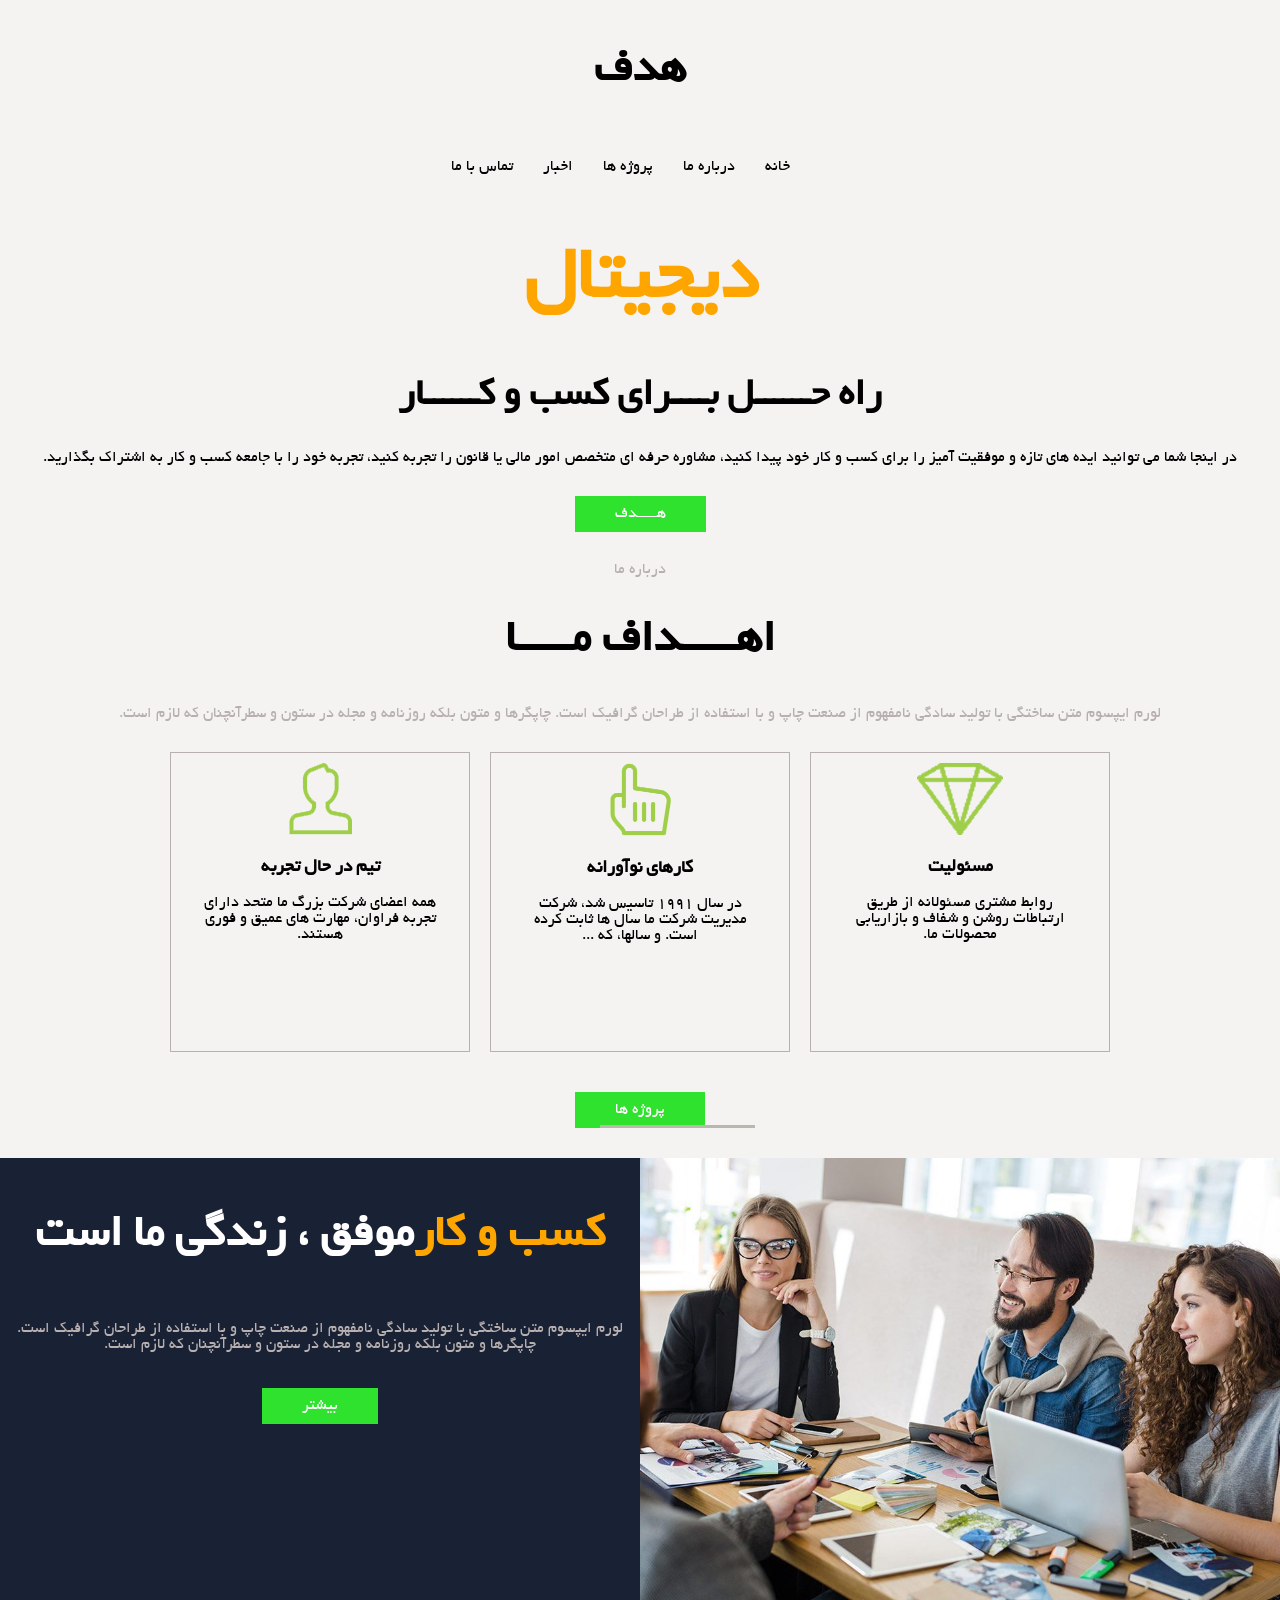
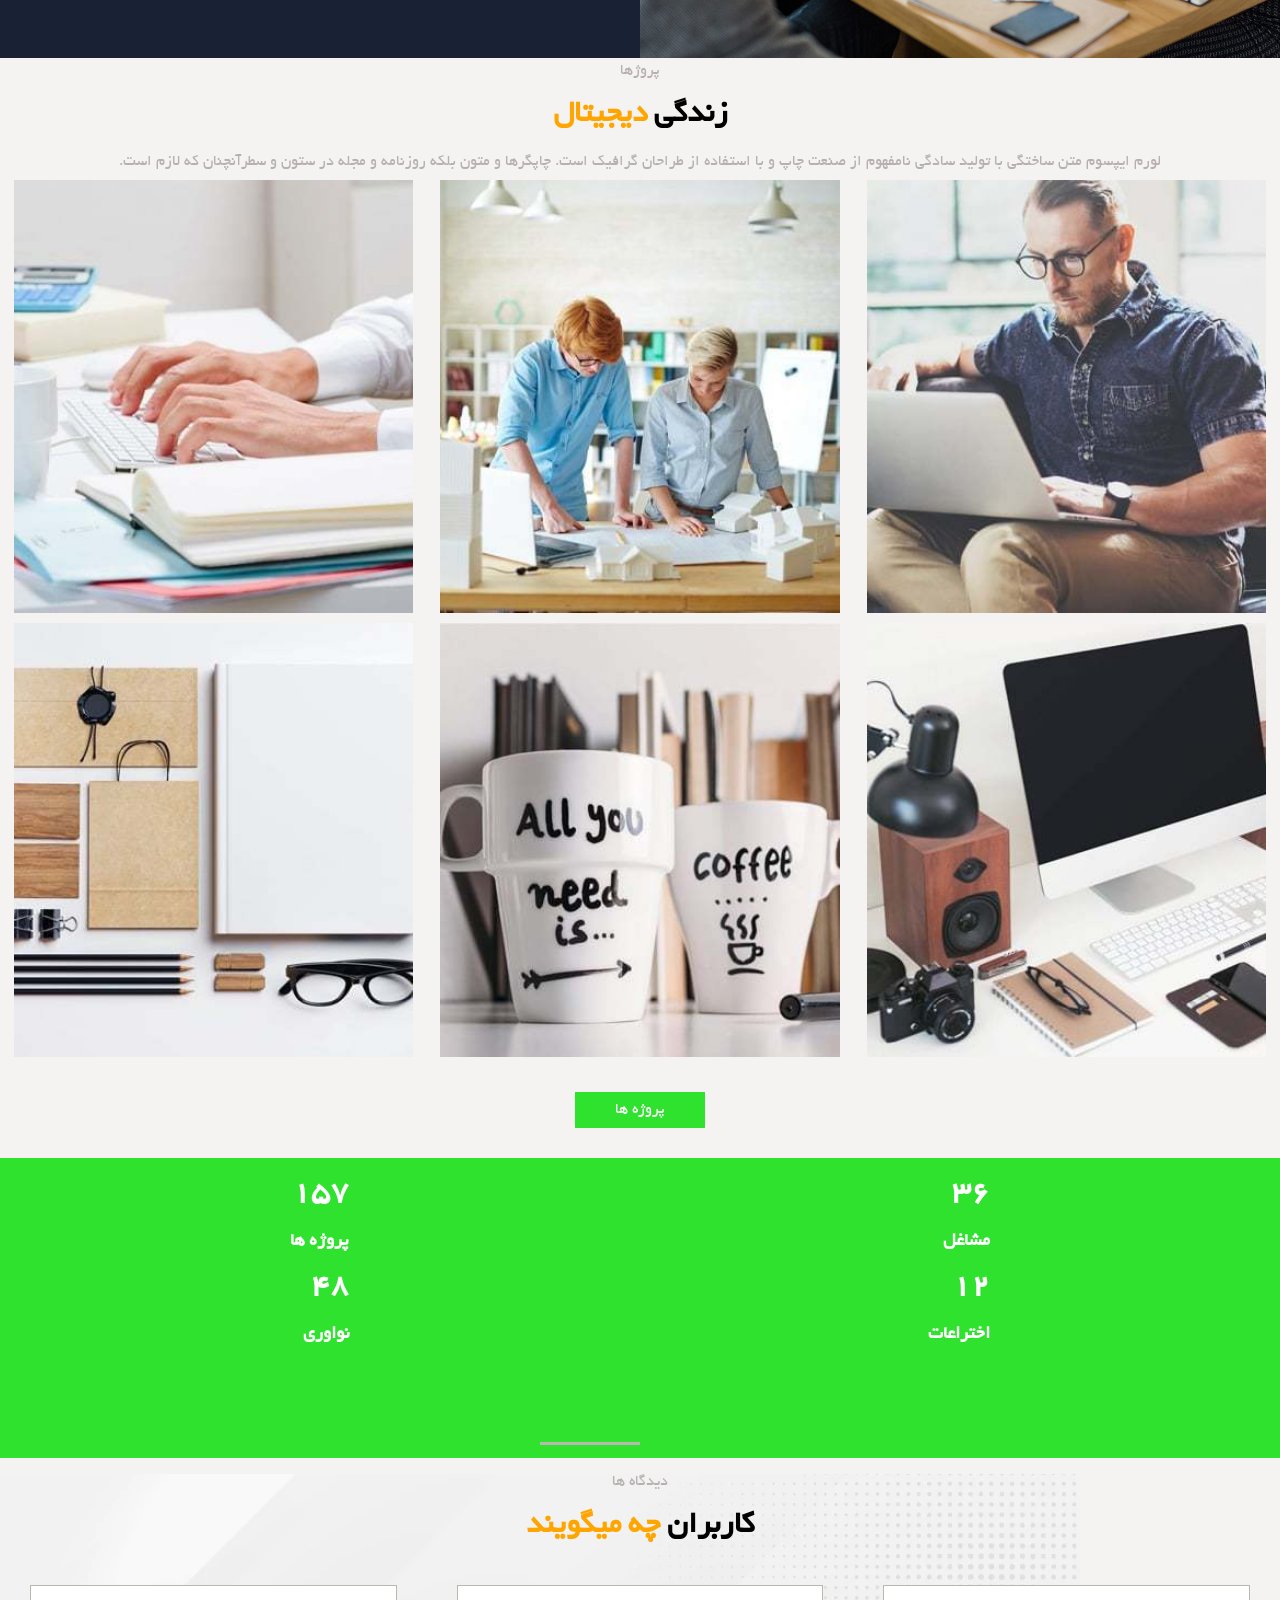
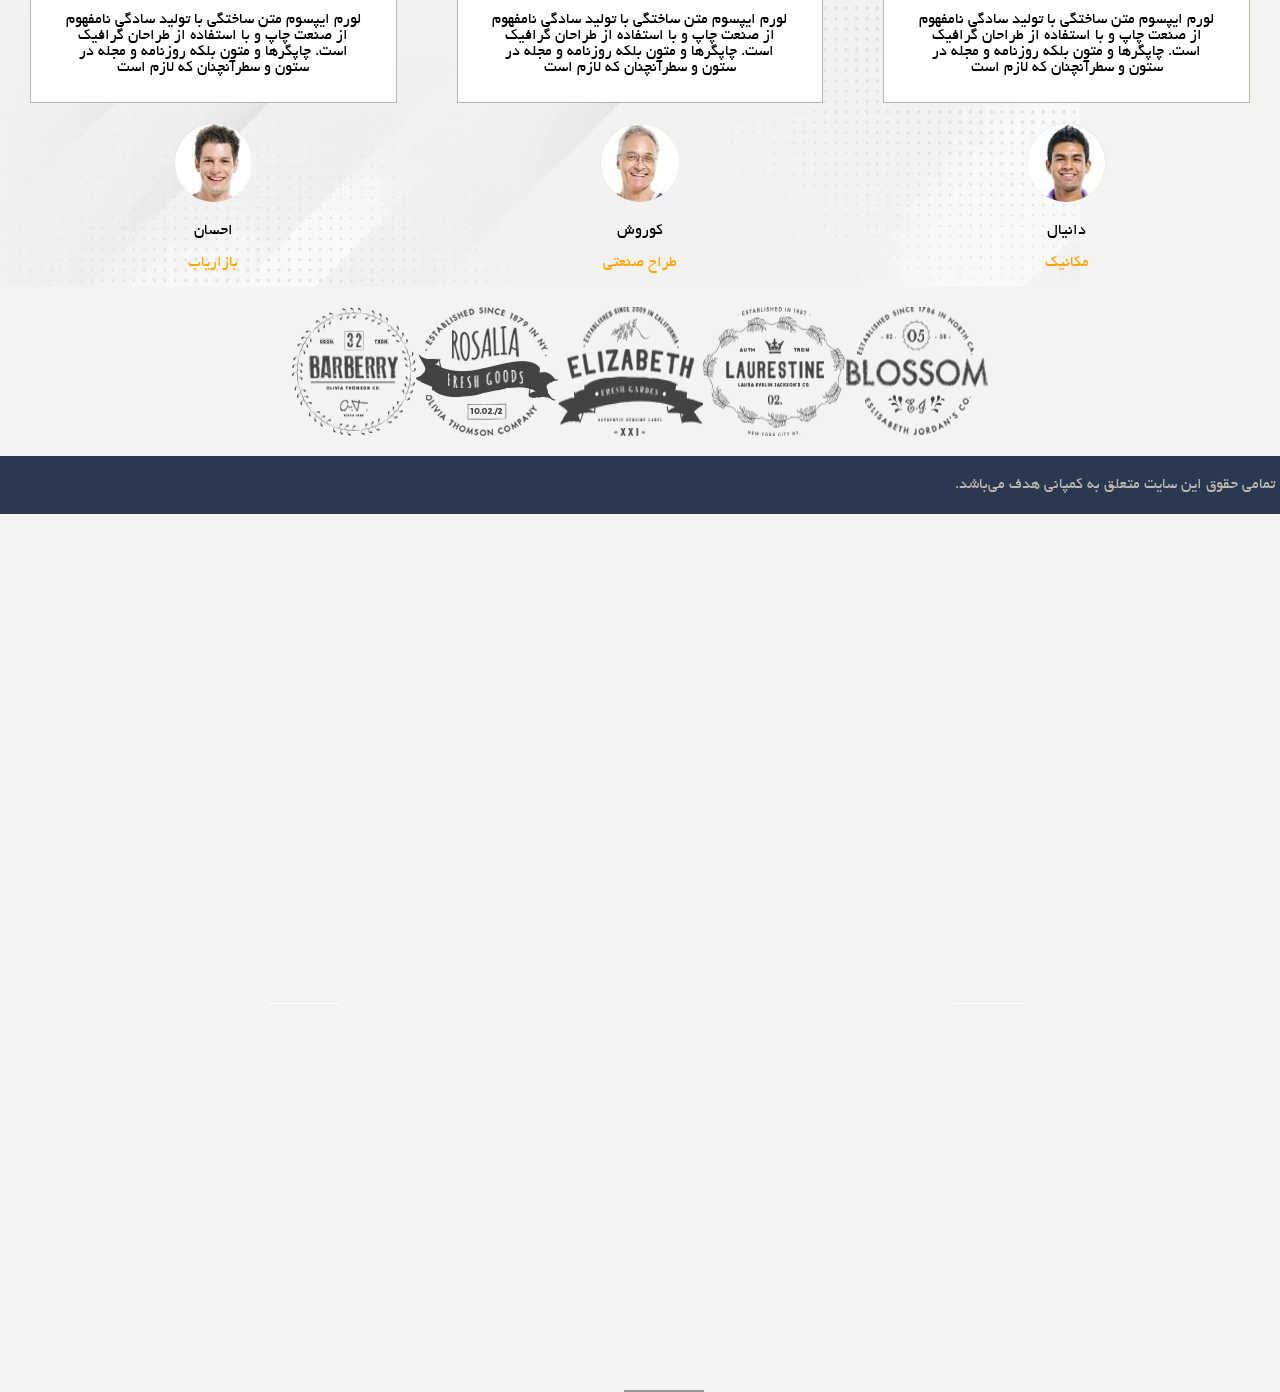
<file: index.html>
<!DOCTYPE html>
<html lang="fa" dir="rtl">
<head>
    <meta charset="UTF-8">
    <meta name="viewport" content="width=device-width, initial-scale=1.0">
    <link rel="stylesheet" href="./app.css">
    <title>web_html</title>
</head>
<body>
    <header id="head-nav">
        <nav id="navigation-head">  
           <h3 id="title-head">هدف</h3>
            <ul>
                <li class="list-nav"><a href="#">خانه</a></li>
                <li class="list-nav"><a href="#">درباره ما</ش></li>
                <li class="list-nav"><a href="#">پروژه ها</a></li> 
                <li class="list-nav"><a href="#">اخبار</a></li>
                <li class="list-nav"><a href="#">تماس با ما</a></li>
            </ul>
        </nav> 
    </header>   
    <div>
        <div class="header">
            <div class="head">
                <h1 class="main-head"><span class="span">دیجیتال</span></h1>
                <h2>راه حــــــل بــــرای کسب و کــــــار
                </h2>
                <p>در اینجا شما می توانید ایده های تازه و موفقیت آمیز را برای کسب و کار خود پیدا کنید، مشاوره حرفه ای متخصص امور مالی یا قانون را تجربه کنید، تجربه خود را با جامعه کسب و کار به اشتراک بگذارید.</p>
                <div class="btn-head"><a href="#" class="btn-head">هـــــدف</a></div>
            </div>
        </div>
            <div class="main-content">
               <p class="parageraph-content">درباره ما</p>
               <h2 class="firt-title">اهـــــداف مـــــا</h2> 
            </div>
            <div class="main-line">
                <p class="parageraph">
                    لورم ایپسوم متن ساختگی با تولید سادگی نامفهوم از صنعت چاپ و با استفاده از طراحان گرافیک است. چاپگرها و متون بلکه روزنامه و مجله در ستون و سطرآنچنان که لازم است.  
                </p>
            </div>
            <div class="box-main">
                <div class="right-box">
                    <img src="./img.app/cdb44ab3bd0345f5ad43eb64c955febf.w_88,h_72,r_k.png" class="img-right"/>
                    <h3>مسئوليت</h3>
                    <p>روابط مشتری مسئولانه از طریق ارتباطات روشن و شفاف و بازاریابی محصولات ما.</p>
                </div>
                <div class="box-center">
                    <img src="./img.app/f35fc800cc034059bfcbf9bb51b9bd9e.w_63,h_72,r_k.png">
                    <h3>کارهای نوآورانه</h3>
                    <p>در سال 1991 تاسیس شد، شرکت مدیریت شرکت ما سال ها ثابت کرده است. و سالها، که ...
                    </p>
                </div>
                <div class="box-left">
                    <img src="./img.app/c1c69e1b892143699c59db324cf07478.w_63,h_72,r_k.png" />
                    <h3>تیم در حال تجربه</h3>
                    <p>همه اعضای شرکت بزرگ ما متحد دارای تجربه فراوان، مهارت های عمیق و فوری هستند.</p>
                </div>
            </div>
            <div class="btn-head">
                <a href="#" class="btn-main">پروژه ها</a>
            </div>
            <div class="main">
                <div class="main-img">
                    <!-- <img src="./img.app/a1ae4e8ed6ee464e8524588aea36840b.jpg"/> -->
                </div>
                <div class="main-left">
                    <h2 class="head-main"><span class="span">کسب و کار</span>موفق ، زندگی ما است
                    </h2>
                    <p class="parageraph-left-main">لورم ایپسوم متن ساختگی با تولید سادگی نامفهوم از صنعت چاپ و با استفاده از طراحان گرافیک است. چاپگرها و متون بلکه روزنامه و مجله در ستون و سطرآنچنان که لازم است.
                    </p>
                    <div class="btn-head">
                        <a href="#" class="btn-head">بیشتر</a>
                    </div>
                </div>
            </div>
            <div class="main-box">
                <div>
                    <p class="parageraph-content">پروژها</p>
                    <h1 class="main-box-head">زندگی <span class="span">دیجیتال</span></h1>
                    <p class="parageraph-content">لورم ایپسوم متن ساختگی با تولید سادگی نامفهوم از صنعت چاپ و با استفاده از طراحان گرافیک است. چاپگرها و متون بلکه روزنامه و مجله در ستون و سطرآنچنان که لازم است.</p>
                </div>
            </div>
            <div class="box">
                <img src="./img.app/a0e4a8d7ac1a48a495b20309bef10f4a.w_537,h_573,r_k.jpg" class="img-box">
                <img src="./img.app/ab735fd74ddb4a39a8c32e219065cf7e.w_537,h_573,r_k.jpg" class="img-box">
                <img src="./img.app/f3a8b2ea1fad426ab93856e19e9478e2.w_537,h_573,r_k.jpg" class="img-box">
                <img src="./img.app/97337cd655b5400ca28825d3ceb2e999.w_537,h_573,r_k.jpg" class="img-box">
                <img src="./img.app/6af0d4e99198428297941ab9b8f1d50e.w_537,h_573,r_k.jpg" class="img-box">
                <img src="./img.app/92d43da1a0144119804e738e582db40e.w_537,h_573,r_k.jpg" class="img-box">
            </div>
            <div class="btn-head">
                <a href="#" class="btn-main">پروژه ها</a>
            </div>
            <div class="animation-main">
                <div class="anime-firt">
                   <h1><span>36</span></h1>
                   <h3>مشاغل</h3>
                    <h1><span>12</span></h1>
                    <h3>اختراعات</h3>
                </div>
                <div class="anime-last">
                    <h1><span>157</span></h1>
                    <h3>پروژه ها</h3> 
                    <h1><span>48</span></h1>
                    <h3>نواوری</h3>
                </div>
            </div>
        <div class="parent-comment">
                <div class="title-comment">
                    <p class="parageraph">دیدگاه ها</p>
                    <h1>کاربران <span class="span">چه میگویند</span></h1>
                </div>
            <div class="parent-comment-parageraph">
                <div class="parent-comment-right">
                    <div class="comment-right">
                    <p>لورم ایپسوم متن ساختگی با تولید سادگی نامفهوم از صنعت چاپ و با استفاده از طراحان گرافیک است. چاپگرها و متون بلکه روزنامه و مجله در ستون و سطرآنچنان که لازم است</p>
                   </div>
                    <img src="./img.app/c577d62c583e4f5cac3c5b9002f778f0.w_79,h_79,r_k.png" class="img-comment"/>
                   <p>دانیال</p>
                   <p class="span">مکانیک</p>
                </div>
                <div class="parent-comment-left">
                    <div class="comment-left">           
                    <p>لورم ایپسوم متن ساختگی با تولید سادگی نامفهوم از صنعت چاپ و با استفاده از طراحان گرافیک است. چاپگرها و متون بلکه روزنامه و مجله در ستون و سطرآنچنان که لازم است</p>
                    </div> 
                    <img src="./img.app/b98cbbf7ae7a48ee9cda64051e944570.w_79,h_79,r_k.png" class="img-comment"/>
                    <p>کوروش</p>
                    <p class="span">طراح صنعتی</p>
                </div>
                <div class="parent-comment-center">
                  <div class="comment-center">
                    <p>لورم ایپسوم متن ساختگی با تولید سادگی نامفهوم از صنعت چاپ و با استفاده از طراحان گرافیک است. چاپگرها و متون بلکه روزنامه و مجله در ستون و سطرآنچنان که لازم است</p>
                  </div>
                  <img src="./img.app/34eb2410c9d9427db9d4c7c9e988c450.w_79,h_79,r_k.png" class="img-comment"/>
                  <p>احسان</p> 
                  <p class="span paragraph-box">بازاریاب</p>            
                </div> 
            </div>
        </div>
            <div class="box-last">
                <div class="box-last">
                    <img src="./img.app/6a6d49b73dae42e58028af20573d5a36.w_142,h_121,r_k.png" alt="">
                    <img src="./img.app/c08224fa45624a8aaca8fdbfe2a62a7c.w_143,h_107,r_k.png" alt="">
                    <img src="./img.app/9989804b22ac467dbcb01309aefd3683.w_145,h_113,r_k.png" alt="">
                    <img src="./img.app/551015d6b8104d58bf4b12ba84d08701.w_142,h_129,r_k.png" alt="">
                    <img src="./img.app/33aec8e03bf943c3a5e5f3cca4accf48.w_124,h_125,r_k.png" alt="">
                </div>
            </div>
            <footer class="footer-web">
                <p>تمامی حقوق این سایت متعلق به کمپانی هدف می‌باشد.</p>
            </footer>
</body>
</html>
</file>
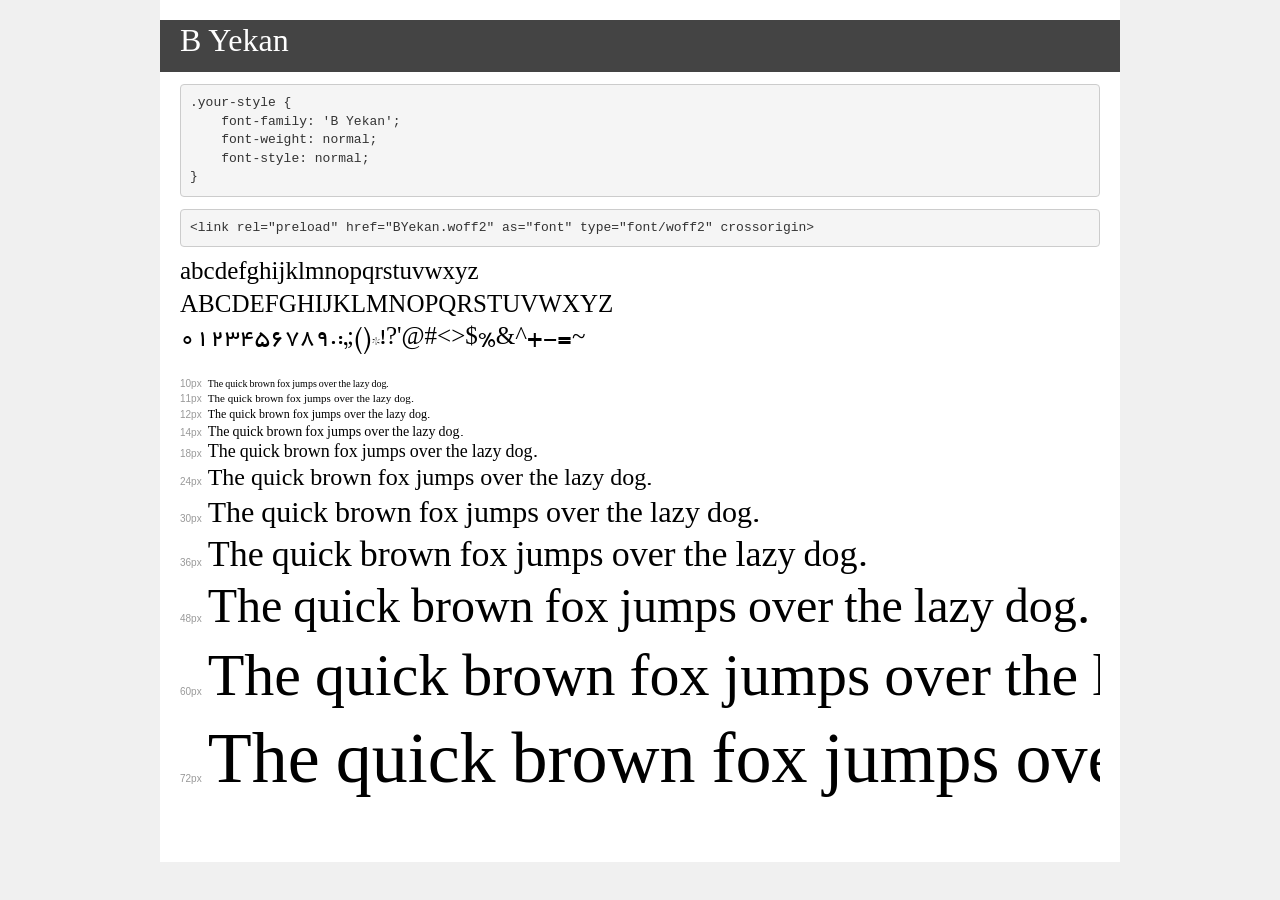
<file: transfonter.org-20241119-165928/demo.html>
<!DOCTYPE html>
<html lang="en">
<head>
    <meta charset="utf-8">
    <meta http-equiv="X-UA-Compatible" content="IE=edge">
    <meta name="viewport" content="width=device-width, initial-scale=1">
    <meta name="robots" content="noindex, noarchive">
    <meta name="format-detection" content="telephone=no">
    <title>Transfonter demo</title>
    <link href="stylesheet.css" rel="stylesheet">
    <style>
        /*
        http://meyerweb.com/eric/tools/css/reset/
        v2.0 | 20110126
        License: none (public domain)
        */
        html, body, div, span, applet, object, iframe,
        h1, h2, h3, h4, h5, h6, p, blockquote, pre,
        a, abbr, acronym, address, big, cite, code,
        del, dfn, em, img, ins, kbd, q, s, samp,
        small, strike, strong, sub, sup, tt, var,
        b, u, i, center,
        dl, dt, dd, ol, ul, li,
        fieldset, form, label, legend,
        table, caption, tbody, tfoot, thead, tr, th, td,
        article, aside, canvas, details, embed,
        figure, figcaption, footer, header, hgroup,
        menu, nav, output, ruby, section, summary,
        time, mark, audio, video {
            margin: 0;
            padding: 0;
            border: 0;
            font-size: 100%;
            font: inherit;
            vertical-align: baseline;
        }
        /* HTML5 display-role reset for older browsers */
        article, aside, details, figcaption, figure,
        footer, header, hgroup, menu, nav, section {
            display: block;
        }
        body {
            line-height: 1;
        }
        ol, ul {
            list-style: none;
        }
        blockquote, q {
            quotes: none;
        }
        blockquote:before, blockquote:after,
        q:before, q:after {
            content: '';
            content: none;
        }
        table {
            border-collapse: collapse;
            border-spacing: 0;
        }
        /* demo styles */
        body {
            background: #f0f0f0;
            color: #000;
        }
        .page {
            background: #fff;
            width: 920px;
            margin: 0 auto;
            padding: 20px 20px 0 20px;
            overflow: hidden;
        }
        .font-container {
            overflow-x: auto;
            overflow-y: hidden;
            margin-bottom: 40px;
            line-height: 1.3;
            white-space: nowrap;
            padding-bottom: 5px;
        }
        h1 {
            position: relative;
            background: #444;
            font-size: 32px;
            color: #fff;
            padding: 10px 20px;
            margin: 0 -20px 12px -20px;
        }
        .letters {
            font-size: 25px;
            margin-bottom: 20px;
        }
        .s10:before {
            content: '10px';
        }
        .s11:before {
            content: '11px';
        }
        .s12:before {
            content: '12px';
        }
        .s14:before {
            content: '14px';
        }
        .s18:before {
            content: '18px';
        }
        .s24:before {
            content: '24px';
        }
        .s30:before {
            content: '30px';
        }
        .s36:before {
            content: '36px';
        }
        .s48:before {
            content: '48px';
        }
        .s60:before {
            content: '60px';
        }
        .s72:before {
            content: '72px';
        }
        .s10:before, .s11:before, .s12:before, .s14:before,
        .s18:before, .s24:before, .s30:before, .s36:before,
        .s48:before, .s60:before, .s72:before {
            font-family: Arial, sans-serif;
            font-size: 10px;
            font-weight: normal;
            font-style: normal;
            color: #999;
            padding-right: 6px;
        }
        pre {
            display: block;
            padding: 9px;
            margin: 0 0 12px;
            font-family: Monaco, Menlo, Consolas, "Courier New", monospace;
            font-size: 13px;
            line-height: 1.428571429;
            color: #333;
            font-weight: normal;
            font-style: normal;
            background-color: #f5f5f5;
            border: 1px solid #ccc;
            overflow-x: auto;
            border-radius: 4px;
        }
        /* responsive */
        @media (max-width: 959px) {
            .page {
                width: auto;
                margin: 0;
            }
        }
    </style>
</head>
<body>
<div class="page">
    <div class="demo">
        <h1 style="font-family: 'B Yekan'; font-weight: normal; font-style: normal;">B Yekan</h1>
        <pre title="Usage">.your-style {
    font-family: 'B Yekan';
    font-weight: normal;
    font-style: normal;
}</pre>
        <pre title="Preload (optional)">
&lt;link rel=&quot;preload&quot; href=&quot;BYekan.woff2&quot; as=&quot;font&quot; type=&quot;font/woff2&quot; crossorigin&gt;</pre>
        <div class="font-container" style="font-family: 'B Yekan'; font-weight: normal; font-style: normal;">
            <p class="letters">
                abcdefghijklmnopqrstuvwxyz<br>
ABCDEFGHIJKLMNOPQRSTUVWXYZ<br>
                0123456789.:,;()*!?'@#&lt;&gt;$%&^+-=~
            </p>
            <p class="s10" style="font-size: 10px;">The quick brown fox jumps over the lazy dog.</p>
            <p class="s11" style="font-size: 11px;">The quick brown fox jumps over the lazy dog.</p>
            <p class="s12" style="font-size: 12px;">The quick brown fox jumps over the lazy dog.</p>
            <p class="s14" style="font-size: 14px;">The quick brown fox jumps over the lazy dog.</p>
            <p class="s18" style="font-size: 18px;">The quick brown fox jumps over the lazy dog.</p>
            <p class="s24" style="font-size: 24px;">The quick brown fox jumps over the lazy dog.</p>
            <p class="s30" style="font-size: 30px;">The quick brown fox jumps over the lazy dog.</p>
            <p class="s36" style="font-size: 36px;">The quick brown fox jumps over the lazy dog.</p>
            <p class="s48" style="font-size: 48px;">The quick brown fox jumps over the lazy dog.</p>
            <p class="s60" style="font-size: 60px;">The quick brown fox jumps over the lazy dog.</p>
            <p class="s72" style="font-size: 72px;">The quick brown fox jumps over the lazy dog.</p>
        </div>
    </div>

</div>
</body>
</html>
</file>
<file: app.css>
@font-face {
    font-family: 'yekan';
    src: url('./transfonter.org-20241119-165928/');
    src: url('./transfonter.org-20241119-165928/BYekan.eot') format('embedded-opentype'),
        url('./transfonter.org-20241119-165928/BYekan.woff2') format('woff2'),
        url('./transfonter.org-20241119-165928/BYekan.woff') format('woff'),
        url('./transfonter.org-20241119-165928/BYekan.ttf') format('truetype');
    font-weight: normal;
    font-style: normal;
    font-display: swap;
}
body{
    margin: 0;
    background-color: #f5f2f2;
    font-family: yekan;
    padding: 0;
    height: 4000px;
}
*{
    box-sizing: border-box;
}
#title-head{
    text-align: center;
    font-size: 3rem; 
}

header nav ul li{
    list-style: none;
    padding: 15px;
}
header nav ul li a{
    display: flex;
    text-decoration: none;
    color: black;
}

header nav ul{
    display: flex;
    justify-content: center;
}
header .header{
    background: url("./img.app/1699721312-white-abstract-background-design.webp") no-repeat center center/cover;
    height: 500px;
    width: 100%;
    margin: 0;
}
.span{
    color: orange;
}
.main-head{
    font-size: 5rem;
    text-align: center;
}
.head h2{
    font-size: 2.5rem;
    text-align: center;
}
.head p{
    text-align: center;
}
.btn-head{
    margin: 40px;
    text-align: center;
    border: none;
    box-sizing: border-box;
    transition-duration: 1s;
}
.btn-head a{
    text-decoration: none;
    color: #fff;
    padding: 10px 40px;
    background-color: rgb(46, 226, 46);
}
.btn-head :hover{
    background-color: #000;
}
.parageraph-content{
    color: #b8b0b0;
    text-align: center;
    margin: 5px;
}
.firt-title{
    text-align: center;
    font-size: 3rem;
}
.firt-title::after{
    content: '';
    background-color: #b8b8b0;
    position: absolute;
    width: 155px;
    height: 3px;
    color: #ffffff;
    top:125%;
    right: 0;
    left: 0;
    bottom: 0;
    margin-right: 41%;
}
.parageraph{
    color: #b8b0b0;
}
.main-box-head::after{
    content: '';
    background-color: #b8b8b0;
    position: absolute;
    width: 100px;
    height: 3px;
    color: #ffffff;
    bottom: 0;
    top: 338%;
    left: 0;
    right:50%;
}
.main-line p{
    text-align: center;
}
.box-main{
    margin: 20px;
}
.box-main{
    display: flex;
    flex-wrap:wrap ;
    justify-content: center;
}
.right-box{
    border: 1px solid #b8b0b0;
    width: 300px;
    height: 300px;
    display: inline-block;
    text-align: center;
    padding:10px 30px 10px 30px;
    box-sizing: border-box;
    margin: 10px;
}
.box-center{
    border: 1px solid #b8b0b0;
    width: 300px;
    height: 300px;
    display: inline-block;
    text-align: center;
    padding:10px 30px 10px 30px;
    box-sizing: border-box;
    margin:10px;
}
.box-left{
    border: 1px solid #b8b0b0;
    width: 300px;
    height: 300px;
    display: inline-block;
    text-align: center;
    padding:10px 30px 10px 30px;
    box-sizing: border-box;
    margin: 10px;
}
.btn-main:hover{
    background-color: #000;
}
.btn-main{
    transition-duration: 1s;
}
.main{
    display: flex;
    width: 100%;
    height: 500px;
}
.main-img{
    background: url("./img.app/a1ae4e8ed6ee464e8524588aea36840b.jpg") no-repeat center center/cover;
    width: 100%;
    height: 500px;
    margin: 0;
}
.main-left{
    height: 500px;
    width: 100%;
    color: #fff;
    background-color: #192234;
}
.head-main{
    text-align: center;
    font-size: 3rem;
    padding: 15px;
}
.parageraph-left-main{
    color: #b8b0b0;
    text-align: center;
    padding: 5px;
}
.main-box-head{
    font-size: 2rem;
    text-align: center;
}
.box{
    display: flex;
    flex-wrap: wrap;
    flex-grow: 1;
    justify-content: space-around;
}
.img-box{
    width: 32%;  
    padding: 5px;
}
.animation-main{
    width: 100%;
    height: 300px;
    background-color: rgb(46, 226, 46);
    display:flex;
    justify-content: space-around;
    color: #fff;
}
.anime-firt::after{
    content: '';
    position: absolute;
    background-color: #fff;
    width: 70px;
    height: 1px;
    top: 467%;
    left: 0;
    right: 0;
    bottom: 0;
    margin-right: 20%;
}
.anime-last::before{
    content: '';
    position: absolute;
    background-color: #fff;
    width: 70px;
    height: 1px;
    top: 467%;
    left: 0;
    bottom: 0;
    margin-left: 21%;
}
.title-comment{
    text-align: center;
}
.title-comment::after{
    content: '';
    position: absolute;
    background-color: #969696;
    width: 80px;
    height: 2px;
    top: 510%;
    left: 0;
    right: 0;
    bottom: 0;
    margin-right: 45%;
}
.parent-comment-parageraph{
    display: flex;
}
.comment-right{
    border:1px solid #b8b8b0;
    background-color: #fff;
    padding:10px 30px;
    margin:20px 30px;
}
.comment-left{
    border:1px solid #b8b8b0;
    background-color: #fff;
    padding:10px 30px;
    margin:20px 30px;
}
.comment-center{
    border:1px solid #b8b8b0;
    background-color: #fff;
    padding:10px 30px;
    margin:20px 30px;
    flex-wrap: wrap;
}
.parent-comment-left{
    text-align: center;
}
.parent-comment-right{
    text-align: center;
}
.parent-comment-center{
    text-align: center;
}
.parent-comment{
    background: url("./img.app/1699721312-white-abstract-background-design.webp")no-repeat;
}
.footer-web{
    background-color: #2b3950;
    padding: 5px;
    color: #b8b8b0;
}
.box-last{
    display: flex;
    justify-content: space-around;
    padding: 10px;
}
/* test */
</file>
<file: transfonter.org-20241119-165928/stylesheet.css>
@font-face {
    font-family: 'B Yekan';
    src: url('BYekan.eot');
    src: url('BYekan.eot?#iefix') format('embedded-opentype'),
        url('BYekan.woff2') format('woff2'),
        url('BYekan.woff') format('woff'),
        url('BYekan.ttf') format('truetype');
    font-weight: normal;
    font-style: normal;
    font-display: swap;
}
</file>
